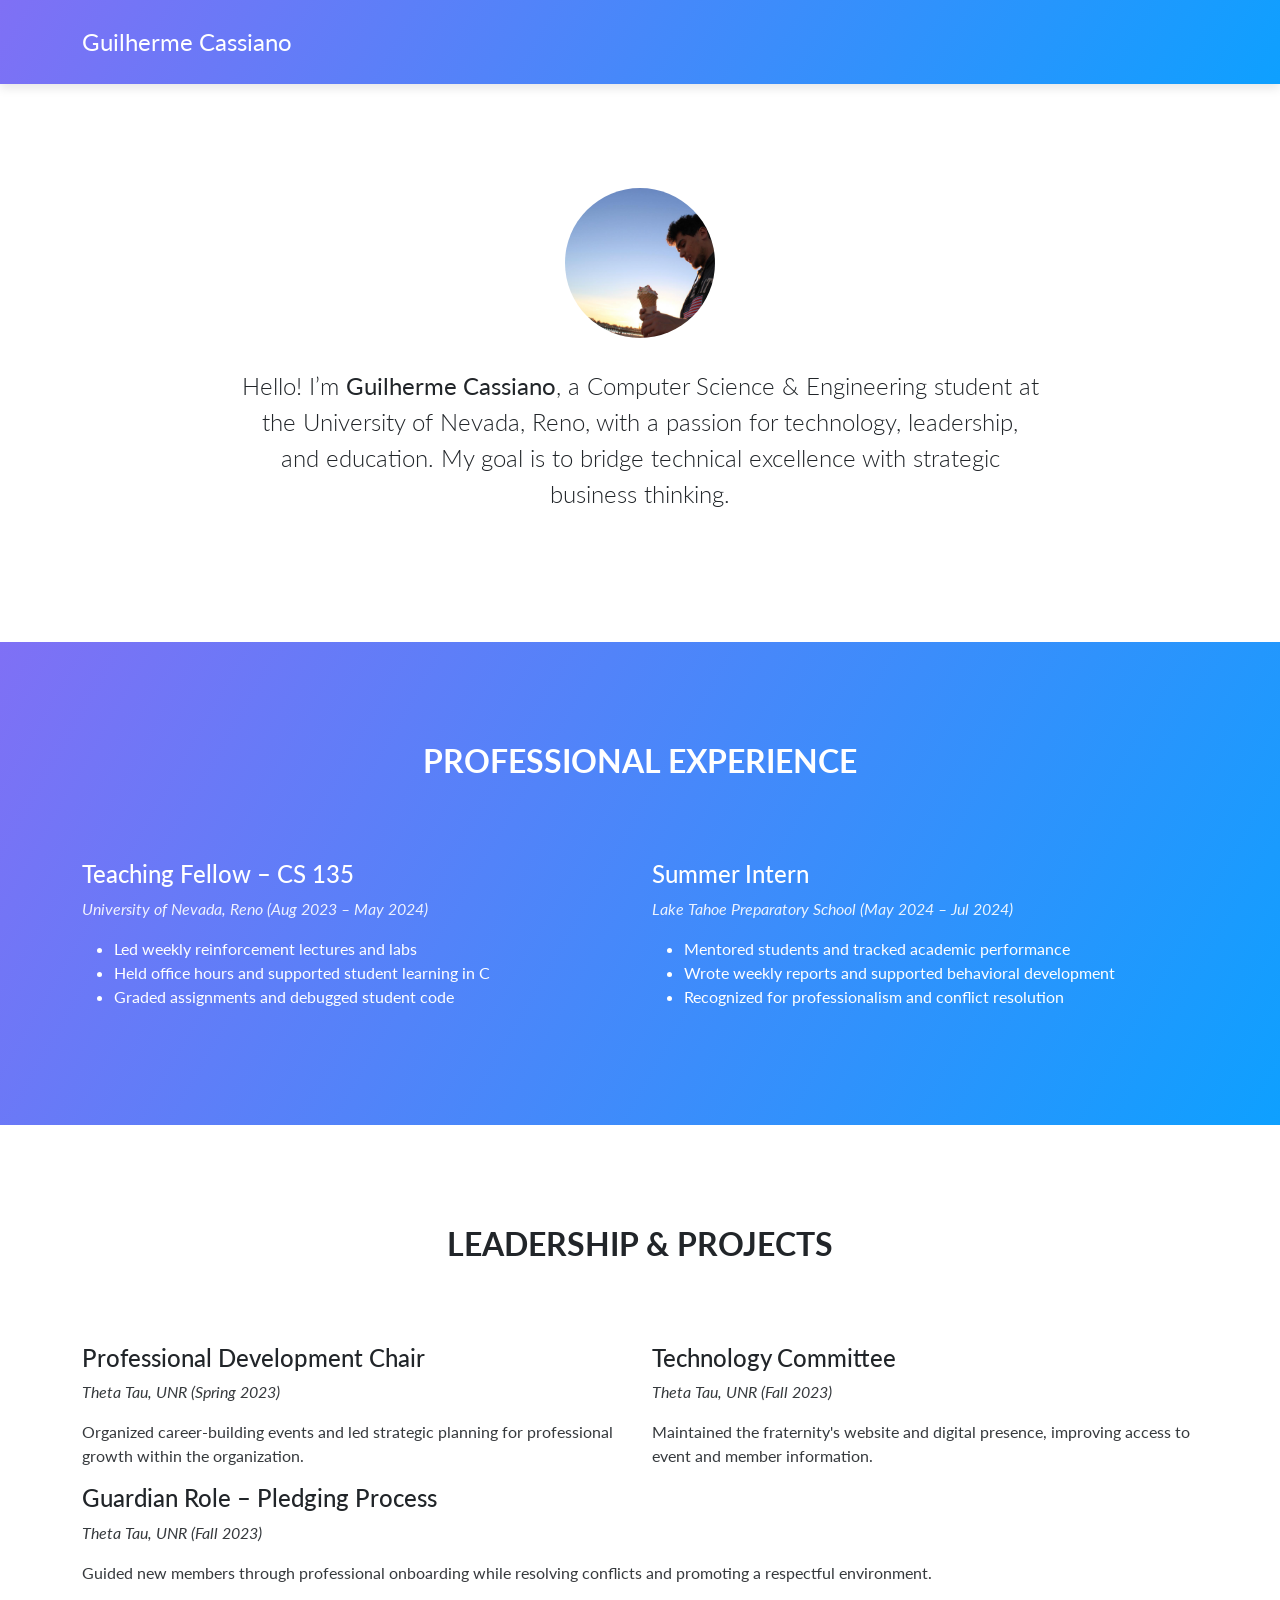
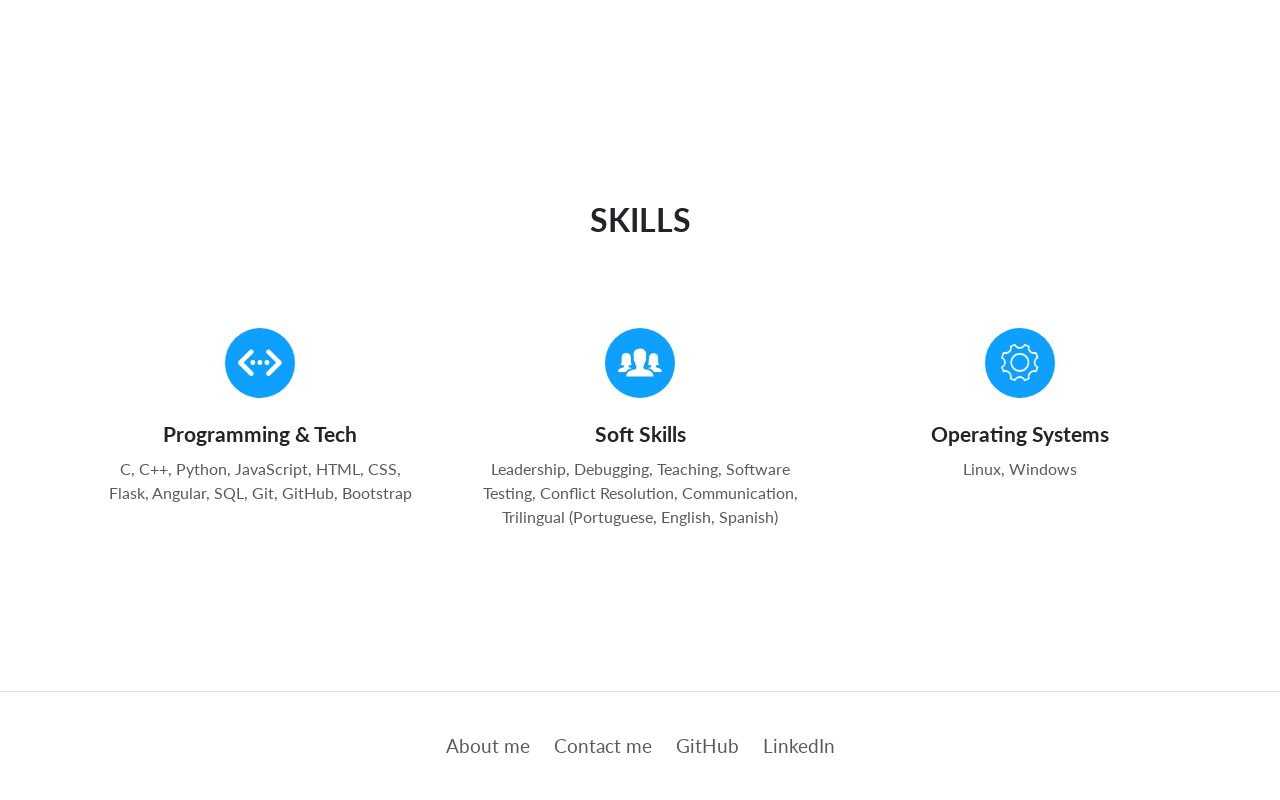
<file: index.html>
<!DOCTYPE html>
<html data-bs-theme="light">

<head>
    <meta charset="utf-8">
    <meta name="viewport" content="width=device-width, initial-scale=1.0, shrink-to-fit=no">
    <title>Guilherme-Cassiano-Website</title>
    <link rel="stylesheet" href="assets/bootstrap/css/bootstrap.min.css">
    <link rel="stylesheet" href="https://fonts.googleapis.com/css?family=Lato:300,400,700&amp;display=swap">
    <link rel="stylesheet" href="assets/fonts/ionicons.min.css">
    <link rel="stylesheet" href="assets/css/pikaday.min.css">
</head>

<body><body>
  <nav class="navbar navbar-expand-lg fixed-top portfolio-navbar gradient navbar-dark">
    <div class="container">
      <a class="navbar-brand logo" href="#">Guilherme Cassiano</a>
      <button data-bs-toggle="collapse" class="navbar-toggler" data-bs-target="#navbarNav">
        <span class="navbar-toggler-icon"></span>
      </button>
      <div class="collapse navbar-collapse" id="navbarNav">
      </div>
    </div>
  </nav>

  <main class="page">
    <section class="portfolio-block block-intro" id="about">
      <div class="container">
        <div class="avatar" style="background-image:url('assets/img/avatars/hsph.jpg');"></div>
        <div class="about-me">
          <p>Hello! I’m <strong>Guilherme Cassiano</strong>, a Computer Science & Engineering student at the University of Nevada, Reno, with a passion for technology, leadership, and education. My goal is to bridge technical excellence with strategic business thinking.</p>
        </div>
      </div>
    </section>

    <section class="portfolio-block website gradient" id="experience">
      <div class="container">
        <div class="heading"><h2>Professional Experience</h2></div>
        <div class="row">
          <div class="col-md-6">
            <h4>Teaching Fellow – CS 135</h4>
            <p><em>University of Nevada, Reno (Aug 2023 – May 2024)</em></p>
            <ul>
              <li>Led weekly reinforcement lectures and labs</li>
              <li>Held office hours and supported student learning in C</li>
              <li>Graded assignments and debugged student code</li>
            </ul>
          </div>
          <div class="col-md-6">
            <h4>Summer Intern</h4>
            <p><em>Lake Tahoe Preparatory School (May 2024 – Jul 2024)</em></p>
            <ul>
              <li>Mentored students and tracked academic performance</li>
              <li>Wrote weekly reports and supported behavioral development</li>
              <li>Recognized for professionalism and conflict resolution</li>
            </ul>
          </div>
        </div>
      </div>
    </section>

    <section class="portfolio-block website" id="projects">
      <div class="container">
        <div class="heading"><h2>Leadership & Projects</h2></div>
        <div class="row">
          <div class="col-md-6">
            <h4>Professional Development Chair</h4>
            <p><em>Theta Tau, UNR (Spring 2023)</em></p>
            <p>Organized career-building events and led strategic planning for professional growth within the organization.</p>
          </div>
          <div class="col-md-6">
            <h4>Technology Committee</h4>
            <p><em>Theta Tau, UNR (Fall 2023)</em></p>
            <p>Maintained the fraternity's website and digital presence, improving access to event and member information.</p>
          </div>
          <div class="col-md-12">
            <h4>Guardian Role – Pledging Process</h4>
            <p><em>Theta Tau, UNR (Fall 2023)</em></p>
            <p>Guided new members through professional onboarding while resolving conflicts and promoting a respectful environment.</p>
          </div>
        </div>
      </div>
    </section>

    <section class="portfolio-block skills" id="skills">
      <div class="container">
        <div class="heading"><h2>Skills</h2></div>
        <div class="row">
          <div class="col-md-4">
            <div class="card special-skill-item border-0">
              <div class="card-header bg-transparent border-0"><i class="icon ion-code-working"></i></div>
              <div class="card-body">
                <h3 class="card-title">Programming & Tech</h3>
                <p>C, C++, Python, JavaScript, HTML, CSS, Flask, Angular, SQL, Git, GitHub, Bootstrap</p>
              </div>
            </div>
          </div>
          <div class="col-md-4">
            <div class="card special-skill-item border-0">
              <div class="card-header bg-transparent border-0"><i class="icon ion-ios-people"></i></div>
              <div class="card-body">
                <h3 class="card-title">Soft Skills</h3>
                <p>Leadership, Debugging, Teaching, Software Testing, Conflict Resolution, Communication, Trilingual (Portuguese, English, Spanish)</p>
              </div>
            </div>
          </div>
          <div class="col-md-4">
            <div class="card special-skill-item border-0">
              <div class="card-header bg-transparent border-0"><i class="icon ion-ios-gear-outline"></i></div>
              <div class="card-body">
                <h3 class="card-title">Operating Systems</h3>
                <p>Linux, Windows</p>
              </div>
            </div>
          </div>
        </div>
      </div>
    </section>
  </main>

  <footer class="page-footer py-3 border-top">
    <div class="container my-4">
      <div class="links">
        <a href="#about">About me</a>
        <a href="mailto:guilhermedominguescassiano@gmail.com">Contact me</a>
        <a href="https://github.com/GuilhermeCassiano1" target="_blank">GitHub</a>
        <a href="http://www.linkedin.com/in/guilherme-cassiano" target="_blank">LinkedIn</a>
      </div>
    </div>
  </footer>

  <script src="assets/bootstrap/js/bootstrap.min.js"></script>
  <script src="assets/js/pikaday.min.js"></script>
  <script src="assets/js/theme.js"></script>
</body>
    <script src="assets/bootstrap/js/bootstrap.min.js"></script>
    <script src="assets/js/pikaday.min.js"></script>
    <script src="assets/js/theme.js"></script>
</body>

</html>
</file>
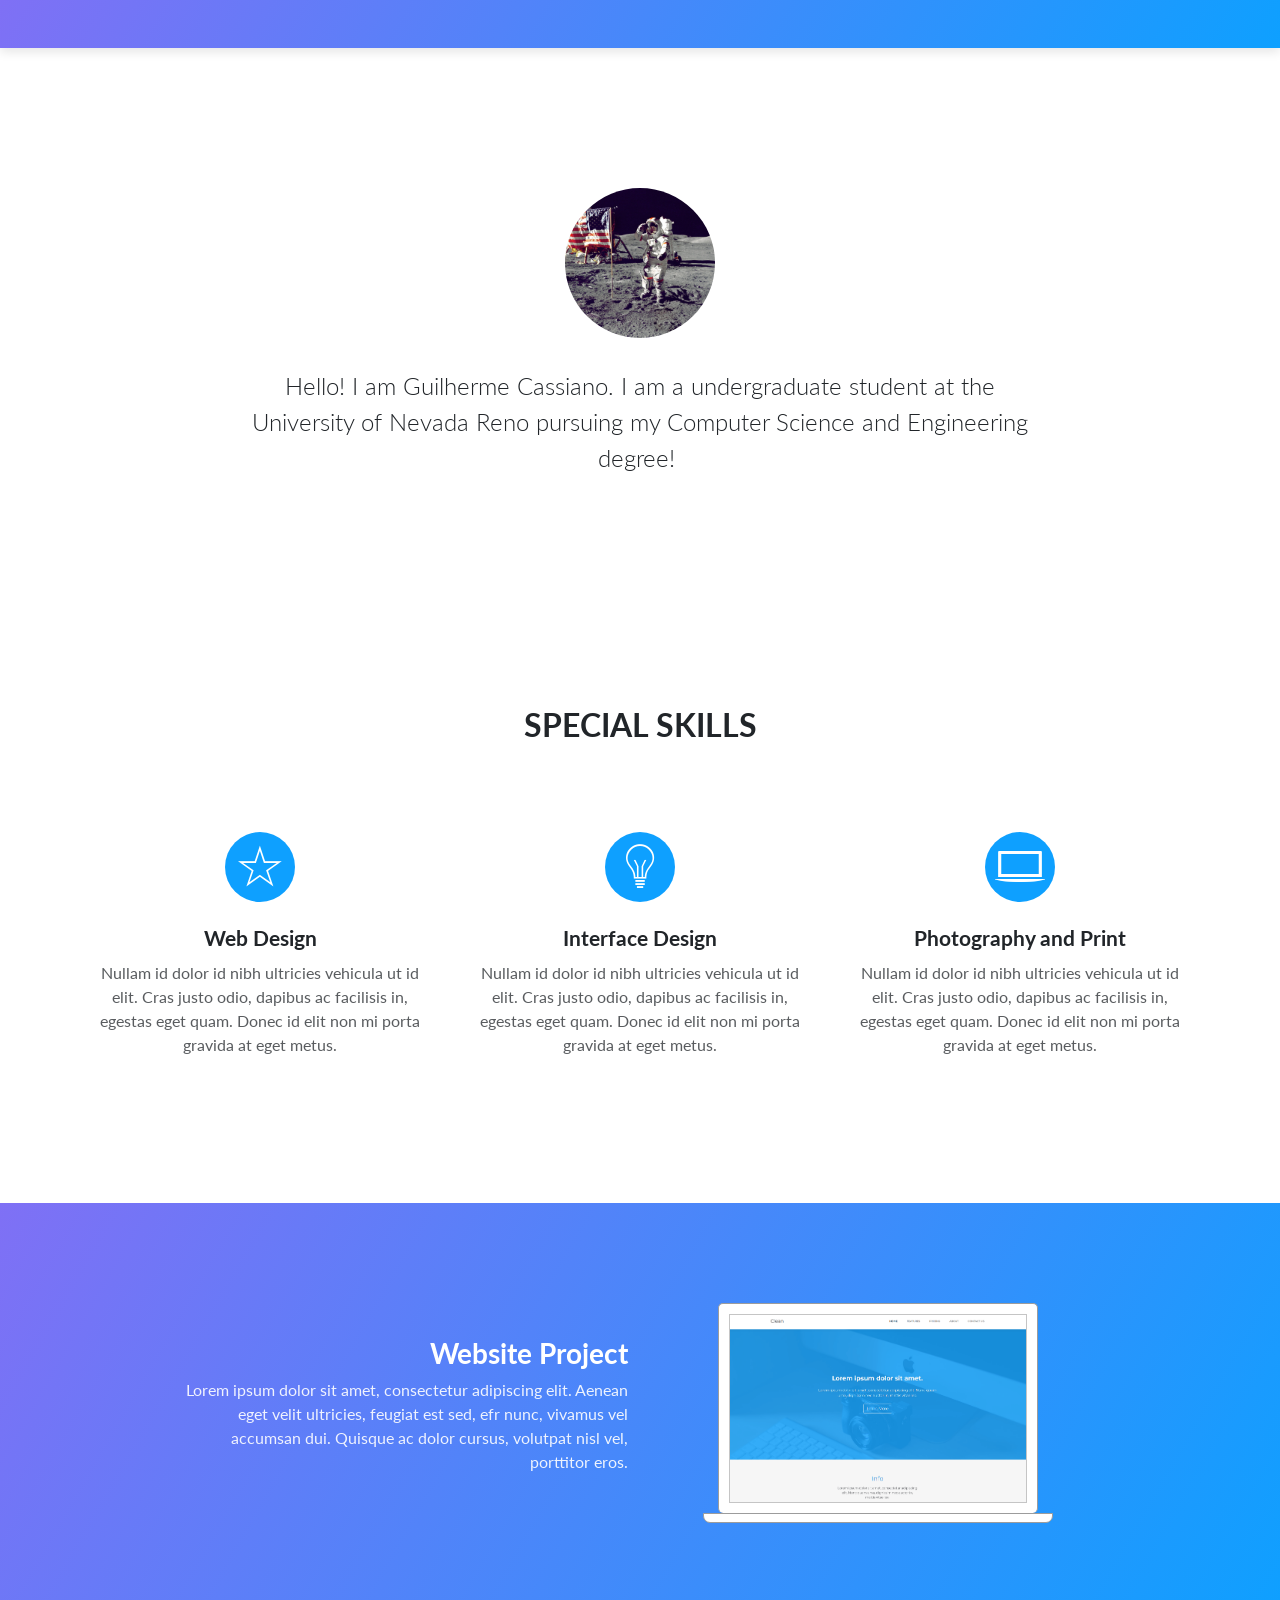
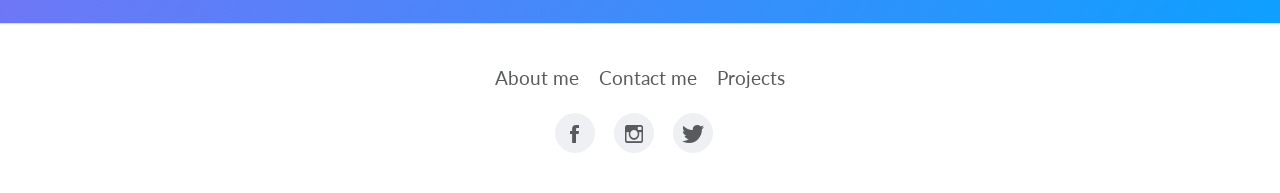
<file: oldindex.html>
<!DOCTYPE html>
<html data-bs-theme="light">

<head>
    <meta charset="utf-8">
    <meta name="viewport" content="width=device-width, initial-scale=1.0, shrink-to-fit=no">
    <title>Home - Brand</title>
    <link rel="stylesheet" href="assets/bootstrap/css/bootstrap.min.css">
    <link rel="stylesheet" href="https://fonts.googleapis.com/css?family=Lato:300,400,700&amp;display=swap">
    <link rel="stylesheet" href="assets/fonts/ionicons.min.css">
    <link rel="stylesheet" href="assets/css/pikaday.min.css">
</head>

<body>
    <nav class="navbar navbar-expand-lg fixed-top portfolio-navbar gradient navbar-dark">
        <div class="container"><a class="navbar-brand logo" href="#"></a><button data-bs-toggle="collapse" class="navbar-toggler" data-bs-target="#navbarNav"><span class="visually-hidden">Toggle navigation</span><span class="navbar-toggler-icon"></span></button>
            <div class="collapse navbar-collapse" id="navbarNav">
                <ul class="navbar-nav ms-auto">
                    <li class="nav-item"></li>
                    <li class="nav-item"></li>
                    <li class="nav-item"></li>
                    <li class="nav-item"></li>
                </ul>
            </div>
        </div>
    </nav>
    <main class="page">
        <section class="portfolio-block block-intro">
            <div class="container">
                <div class="avatar" style="background-image:url(&quot;assets/img/avatars/avatar.jpg&quot;);"></div>
                <div class="about-me">
                    <p>Hello! I am Guilherme Cassiano. I am a undergraduate student at the University of Nevada Reno pursuing my Computer Science and Engineering degree!&nbsp;</p>
                </div>
            </div>
        </section>
        <section class="portfolio-block photography">
            <div class="container">
                <div class="row g-0">
                    <div class="col-md-6 col-lg-4 item zoom-on-hover"><a href="#"></a></div>
                    <div class="col-md-6 col-lg-4 item zoom-on-hover"><a href="#"></a></div>
                    <div class="col-md-6 col-lg-4 item zoom-on-hover"><a href="#"></a></div>
                </div>
            </div>
        </section>
        <section class="portfolio-block skills">
            <div class="container">
                <div class="heading">
                    <h2>Special Skills</h2>
                </div>
                <div class="row">
                    <div class="col-md-4">
                        <div class="card special-skill-item border-0">
                            <div class="card-header bg-transparent border-0"><i class="icon ion-ios-star-outline"></i></div>
                            <div class="card-body">
                                <h3 class="card-title">Web Design</h3>
                                <p class="card-text">Nullam id dolor id nibh ultricies vehicula ut id elit. Cras justo odio, dapibus ac facilisis in, egestas eget quam. Donec id elit non mi porta gravida at eget metus.</p>
                            </div>
                        </div>
                    </div>
                    <div class="col-md-4">
                        <div class="card special-skill-item border-0">
                            <div class="card-header bg-transparent border-0"><i class="icon ion-ios-lightbulb-outline"></i></div>
                            <div class="card-body">
                                <h3 class="card-title">Interface Design</h3>
                                <p class="card-text">Nullam id dolor id nibh ultricies vehicula ut id elit. Cras justo odio, dapibus ac facilisis in, egestas eget quam. Donec id elit non mi porta gravida at eget metus.</p>
                            </div>
                        </div>
                    </div>
                    <div class="col-md-4">
                        <div class="card special-skill-item border-0">
                            <div class="card-header bg-transparent border-0"><i class="icon ion-laptop"></i></div>
                            <div class="card-body">
                                <h3 class="card-title">Photography and Print</h3>
                                <p class="card-text">Nullam id dolor id nibh ultricies vehicula ut id elit. Cras justo odio, dapibus ac facilisis in, egestas eget quam. Donec id elit non mi porta gravida at eget metus.</p>
                            </div>
                        </div>
                    </div>
                </div>
            </div>
        </section>
    </main>
    <section class="portfolio-block website gradient">
        <div class="container">
            <div class="row align-items-center">
                <div class="col-md-12 col-lg-5 offset-lg-1 text">
                    <h3>Website Project</h3>
                    <p>Lorem ipsum dolor sit amet, consectetur adipiscing elit. Aenean eget velit ultricies, feugiat est sed, efr nunc, vivamus vel accumsan dui. Quisque ac dolor cursus, volutpat nisl vel, porttitor eros.</p>
                </div>
                <div class="col-md-12 col-lg-5">
                    <div class="portfolio-laptop-mockup">
                        <div class="screen">
                            <div class="screen-content" style="background-image:url(&quot;assets/img/tech/image6.png&quot;);"></div>
                        </div>
                        <div class="keyboard"></div>
                    </div>
                </div>
            </div>
        </div>
    </section>
    <footer class="page-footer py-3 border-top">
        <div class="container my-4">
            <div class="links"><a href="#">About me</a><a href="#">Contact me</a><a href="#">Projects</a></div>
            <div class="social-icons"><a class="me-3" href="#"><i class="icon ion-social-facebook"></i></a><a class="me-3" href="#"><i class="icon ion-social-instagram-outline"></i></a><a class="me-3" href="#"><i class="icon ion-social-twitter"></i></a></div>
        </div>
    </footer>
    <script src="assets/bootstrap/js/bootstrap.min.js"></script>
    <script src="assets/js/pikaday.min.js"></script>
    <script src="assets/js/theme.js"></script>
</body>

</html>
</file>
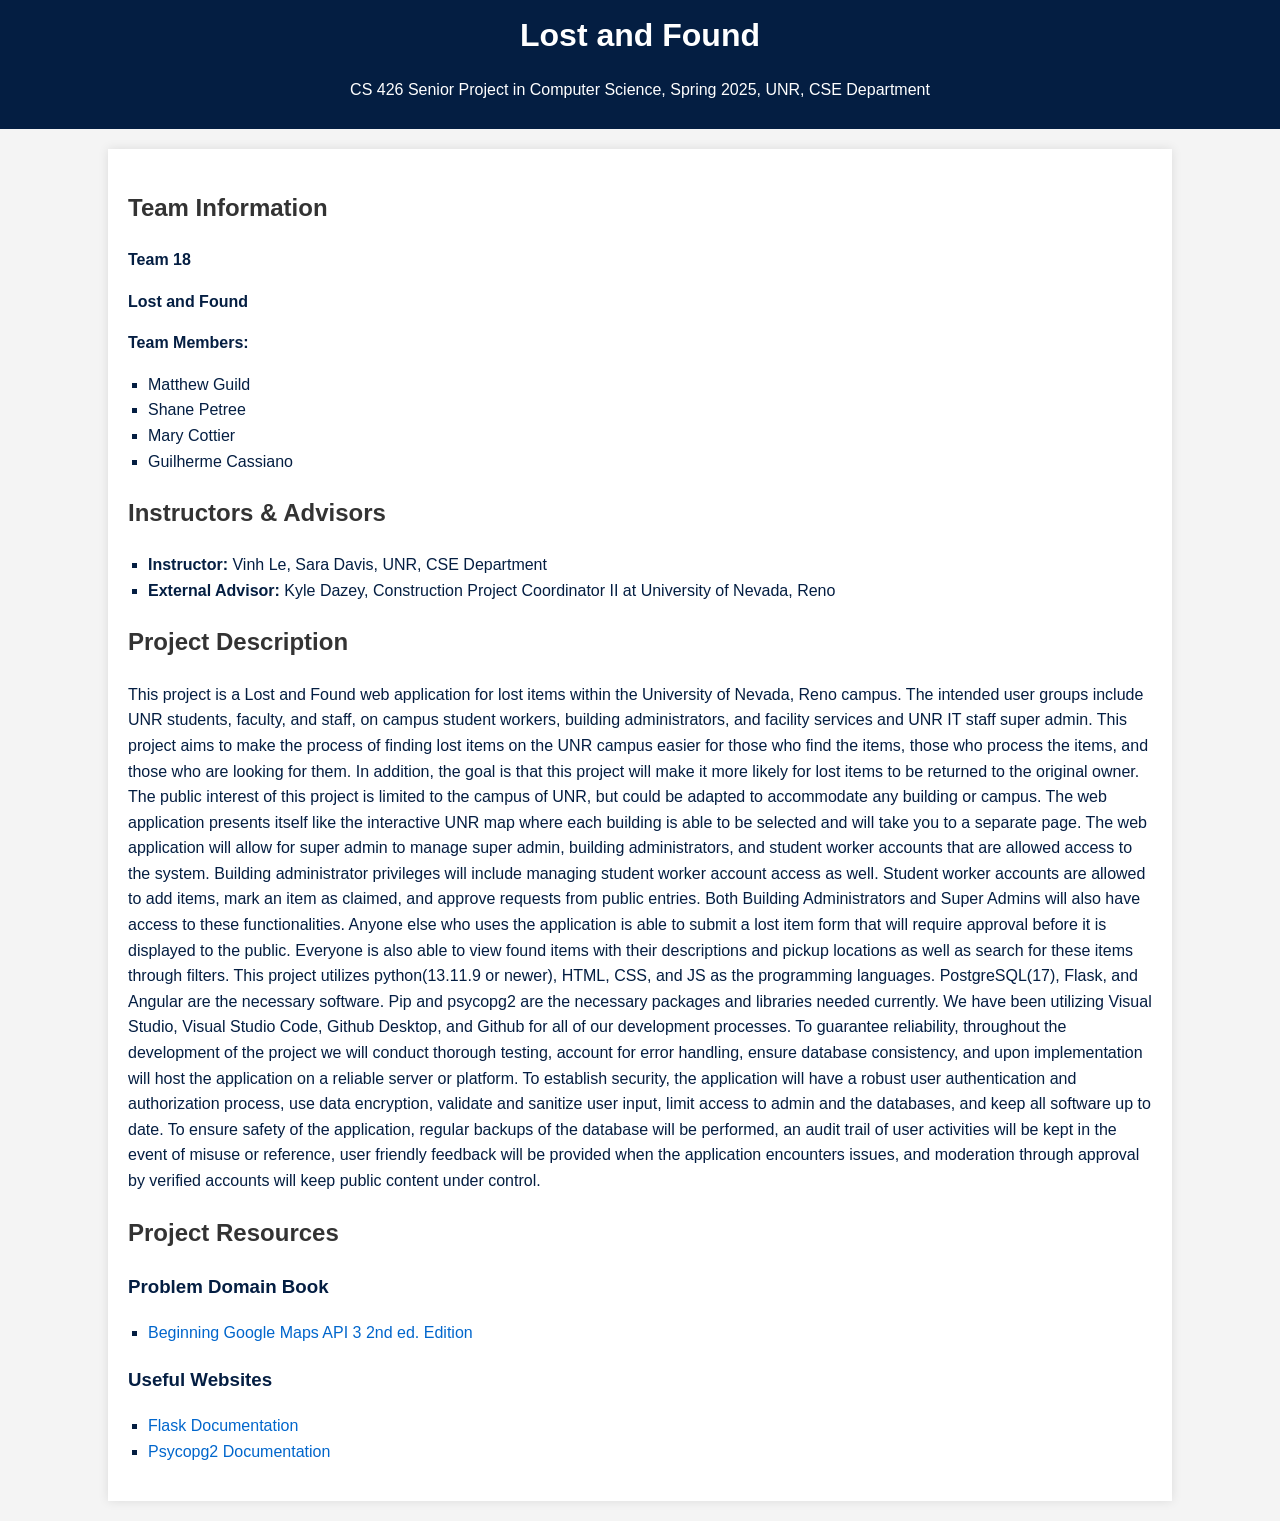
<file: website.html>
<!DOCTYPE html>
<html lang="en">
<head>
    <meta charset="UTF-8">
    <meta name="viewport" content="width=device-width, initial-scale=1.0">
    <meta name="description" content="CS 426 Senior Project in Computer Science, Spring 2025, UNR, CSE Department">
    <title>Lost and Found - CS 426 Senior Project</title>
    <style>
        body {
            font-family: Arial, sans-serif;
            line-height: 1.6;
            margin: 0;
            padding: 0;
            background-color: #f4f4f4;
            color: #041E42;
        }
        header {
            background: #041E42;
            color: #fff;
            padding: 10px 0;
            text-align: center;
        }
        header h1 {
            margin: 0;
        }
        .container {
            width: 80%;
            margin: 20px auto;
            background: #fff;
            padding: 20px;
            box-shadow: 0 0 10px rgba(0, 0, 0, 0.1);
        }
        h2 {
            color: #333;
        }
        a {
            color: #0066cc;
            text-decoration: none;
        }
        a:hover {
            text-decoration: underline;
        }
        ul {
            list-style-type: square;
            padding-left: 20px;
        }
        footer {
            text-align: center;
            padding: 10px 0;
            background: #333;
            color: #fff;
            margin-top: 20px;
        }
    </style>
</head>
<body>
    <header>
        <h1>Lost and Found</h1>
        <p>CS 426 Senior Project in Computer Science, Spring 2025, UNR, CSE Department</p>
    </header>

    <div class="container">
        <section>
            <h2>Team Information</h2>
            <p><strong>Team 18</strong></p>
            <p><strong>Lost and Found</strong></p>
            <p><strong>Team Members:</strong></p>
            <ul>
                <li>Matthew Guild</li>
                <li>Shane Petree</li>
                <li>Mary Cottier</li>
                <li>Guilherme Cassiano</li>
            </ul>
        </section>

        <section>
            <h2>Instructors & Advisors</h2>
            <ul>
                <li><strong>Instructor:</strong> Vinh Le, Sara Davis, UNR, CSE Department</li>
                <li><strong>External Advisor:</strong> Kyle Dazey, Construction Project Coordinator II at University of Nevada, Reno</li>
            </ul>
        </section>

        <section>
            <h2>Project Description</h2>
            <p>
                This project is a Lost and Found web application for lost items within the University of Nevada, Reno campus.  The intended user groups include UNR students, faculty, and staff, on campus student workers, building administrators, and facility services and UNR IT staff super admin.  This project aims to make the process of finding lost items on the UNR campus easier for those who find the items, those who process the items, and those who are looking for them. In addition, the goal is that this project will make it more likely for lost items to be returned to the original owner.  The public interest of this project is limited to the campus of UNR, but could be adapted to accommodate any building or campus.  

The web application presents itself like the interactive UNR map where each building is able to be selected and will take you to a separate page.  The web application will allow for super admin to manage super admin, building administrators, and student worker accounts that are allowed access to the system.  Building administrator privileges will include managing student worker account access as well.  Student worker accounts are allowed to add items, mark an item as claimed, and approve requests from public entries.  Both Building Administrators and Super Admins will also have access to these functionalities.  Anyone else who uses the application is able to submit a lost item form that will require approval before it is displayed to the public.  Everyone is also able to view found items with their descriptions and pickup locations as well as search for these items through filters.  

This project utilizes python(13.11.9 or newer), HTML, CSS, and JS as the programming languages.  PostgreSQL(17), Flask, and Angular are the necessary software.  Pip and psycopg2 are the necessary packages and libraries needed currently.  We have been utilizing Visual Studio, Visual Studio Code, Github Desktop, and Github for all of our development processes.  

To guarantee reliability, throughout the development of the project we will conduct thorough testing, account for error handling, ensure database consistency, and upon implementation will host the application on a reliable server or platform.  To establish security, the application will have a robust user authentication and authorization process, use data encryption, validate and sanitize user input, limit access to admin and the databases, and keep all software up to date.  To ensure safety of the application, regular backups of the database will be performed, an audit trail of user activities will be kept in the event of misuse or reference, user friendly feedback will be provided when the application encounters issues, and moderation through approval by verified accounts will keep public content under control.

            </p>
        </section>

        <section>
            <h2>Project Resources</h2>
            <h3>Problem Domain Book</h3>
            <ul>
                <li><a href="https://www.amazon.com/Beginning-Google-Maps-API-3/dp/1430228024" target="_blank" aria-label="Problem Domain Book">Beginning Google Maps API 3 2nd ed. Edition</a></li>
            </ul>

            <h3>Useful Websites</h3>
            <ul>
                <li><a href="https://flask.palletsprojects.com/en/stable/" target="_blank" aria-label="Useful Website 1">Flask Documentation</a></li>
                <li><a href="https://www.psycopg.org/docs/" target="_blank" aria-label="Useful Website 2">Psycopg2 Documentation</a></li>
            </ul>
        </section>
    </div>
</body>
</html>
</file>
<file: assets/css/pikaday.min.css>
/* !
 * Pikaday
 * Copyright © 2014 David Bushell | BSD & MIT license | http://dbushell.com/ */

.pika-single {
  z-index: 9999;
  display: block;
  position: relative;
  color: #333;
  background: #fff;
  border: 1px solid #ccc;
  border-bottom-color: #bbb;
  font-family: "Helvetica Neue",Helvetica,Arial,sans-serif;
}

.pika-single:after, .pika-single:before {
  content: " ";
  display: table;
}

.pika-single:after {
  clear: both;
}

.pika-single.is-hidden {
  display: none;
}

.pika-single.is-bound {
  position: absolute;
  box-shadow: 0 5px 15px -5px rgba(0,0,0,.5);
}

.pika-lendar {
  float: left;
  width: 240px;
  margin: 8px;
}

.pika-title {
  position: relative;
  text-align: center;
}

.pika-label {
  display: inline-block;
  position: relative;
  z-index: 9999;
  overflow: hidden;
  margin: 0;
  padding: 5px 3px;
  font-size: 14px;
  line-height: 20px;
  font-weight: 700;
  background-color: #fff;
}

.pika-title select {
  cursor: pointer;
  position: absolute;
  z-index: 9998;
  margin: 0;
  left: 0;
  top: 5px;
  opacity: 0;
}

.pika-next, .pika-prev {
  display: block;
  cursor: pointer;
  position: relative;
  outline: 0;
  border: 0;
  padding: 0;
  width: 20px;
  height: 30px;
  text-indent: 20px;
  white-space: nowrap;
  overflow: hidden;
  background-color: transparent;
  background-position: center center;
  background-repeat: no-repeat;
  background-size: 75% 75%;
  opacity: .5;
}

.pika-next:hover, .pika-prev:hover {
  opacity: 1;
}

.is-rtl .pika-next, .pika-prev {
  float: left;
  background-image: url([data-uri]);
}

.is-rtl .pika-prev, .pika-next {
  float: right;
  background-image: url([data-uri]);
}

.pika-next.is-disabled, .pika-prev.is-disabled {
  cursor: default;
  opacity: .2;
}

.pika-select {
  display: inline-block;
}

.pika-table {
  width: 100%;
  border-collapse: collapse;
  border-spacing: 0;
  border: 0;
}

.pika-table td, .pika-table th {
  width: 14.285714285714286%;
  padding: 0;
}

.pika-table th {
  color: #999;
  font-size: 12px;
  line-height: 25px;
  font-weight: 700;
  text-align: center;
}

.pika-button {
  cursor: pointer;
  display: block;
  box-sizing: border-box;
  -moz-box-sizing: border-box;
  outline: 0;
  border: 0;
  margin: 0;
  width: 100%;
  padding: 5px;
  color: #666;
  font-size: 12px;
  line-height: 15px;
  text-align: right;
  background: #f5f5f5;
}

.pika-week {
  font-size: 11px;
  color: #999;
}

.is-today .pika-button {
  color: #3af;
  font-weight: 700;
}

.has-event .pika-button, .is-selected .pika-button {
  color: #fff;
  font-weight: 700;
  background: #3af;
  box-shadow: inset 0 1px 3px #178fe5;
  border-radius: 3px;
}

.has-event .pika-button {
  background: #005da9;
  box-shadow: inset 0 1px 3px #0076c9;
}

.is-disabled .pika-button, .is-inrange .pika-button {
  background: #d5e9f7;
}

.is-startrange .pika-button {
  color: #fff;
  background: #6cb31d;
  box-shadow: none;
  border-radius: 3px;
}

.is-endrange .pika-button {
  color: #fff;
  background: #3af;
  box-shadow: none;
  border-radius: 3px;
}

.is-disabled .pika-button {
  pointer-events: none;
  cursor: default;
  color: #999;
  opacity: .3;
}

.is-outside-current-month .pika-button {
  color: #999;
  opacity: .3;
}

.is-selection-disabled {
  pointer-events: none;
  cursor: default;
}

.pika-button:hover, .pika-row.pick-whole-week:hover .pika-button {
  color: #fff;
  background: #ff8000;
  box-shadow: none;
  border-radius: 3px;
}

.pika-table abbr {
  border-bottom: none;
  cursor: help;
}

/* # sourceMappingURL=pikaday.min.css.map */

.page-footer .links a {
  font-size: 1.2rem;
}

.portfolio-block.cv .group .item {
  border-bottom: 1px solid var(--bs-dark-bg-subtle);
}
</file>
